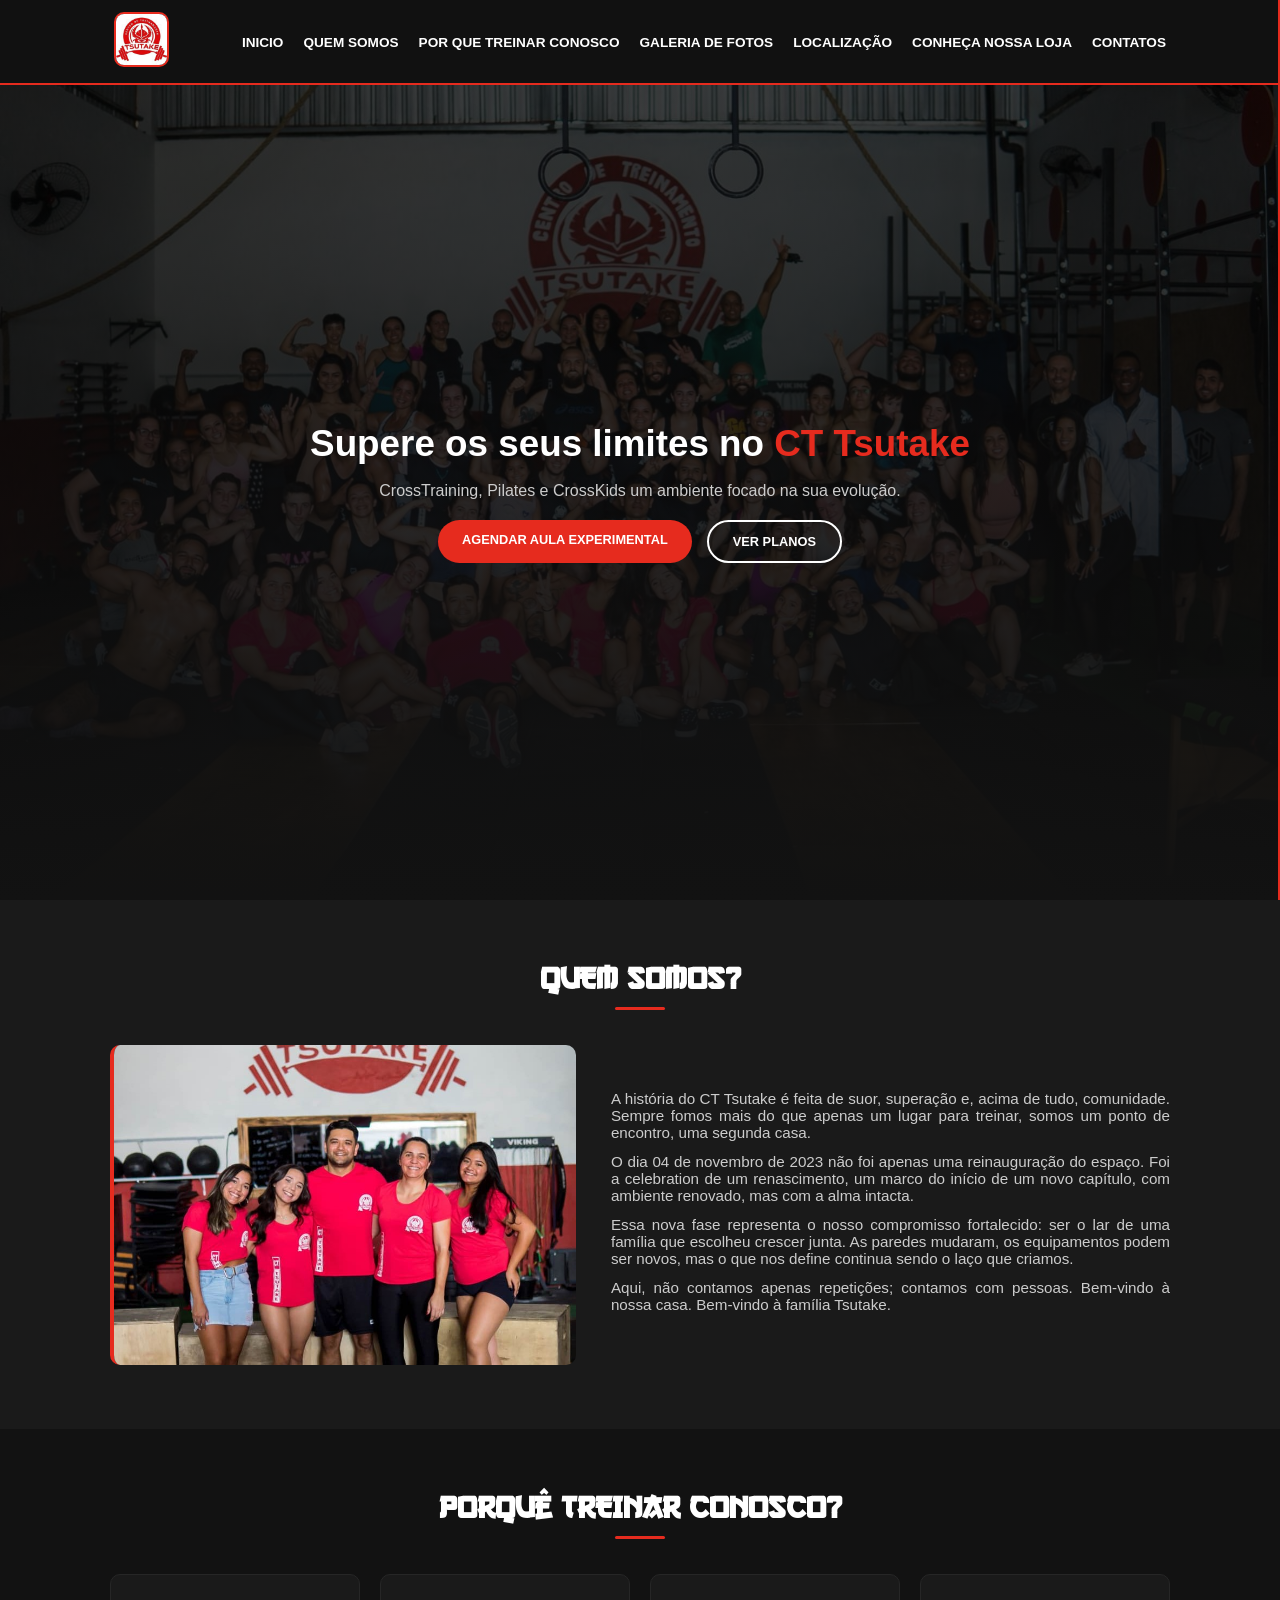
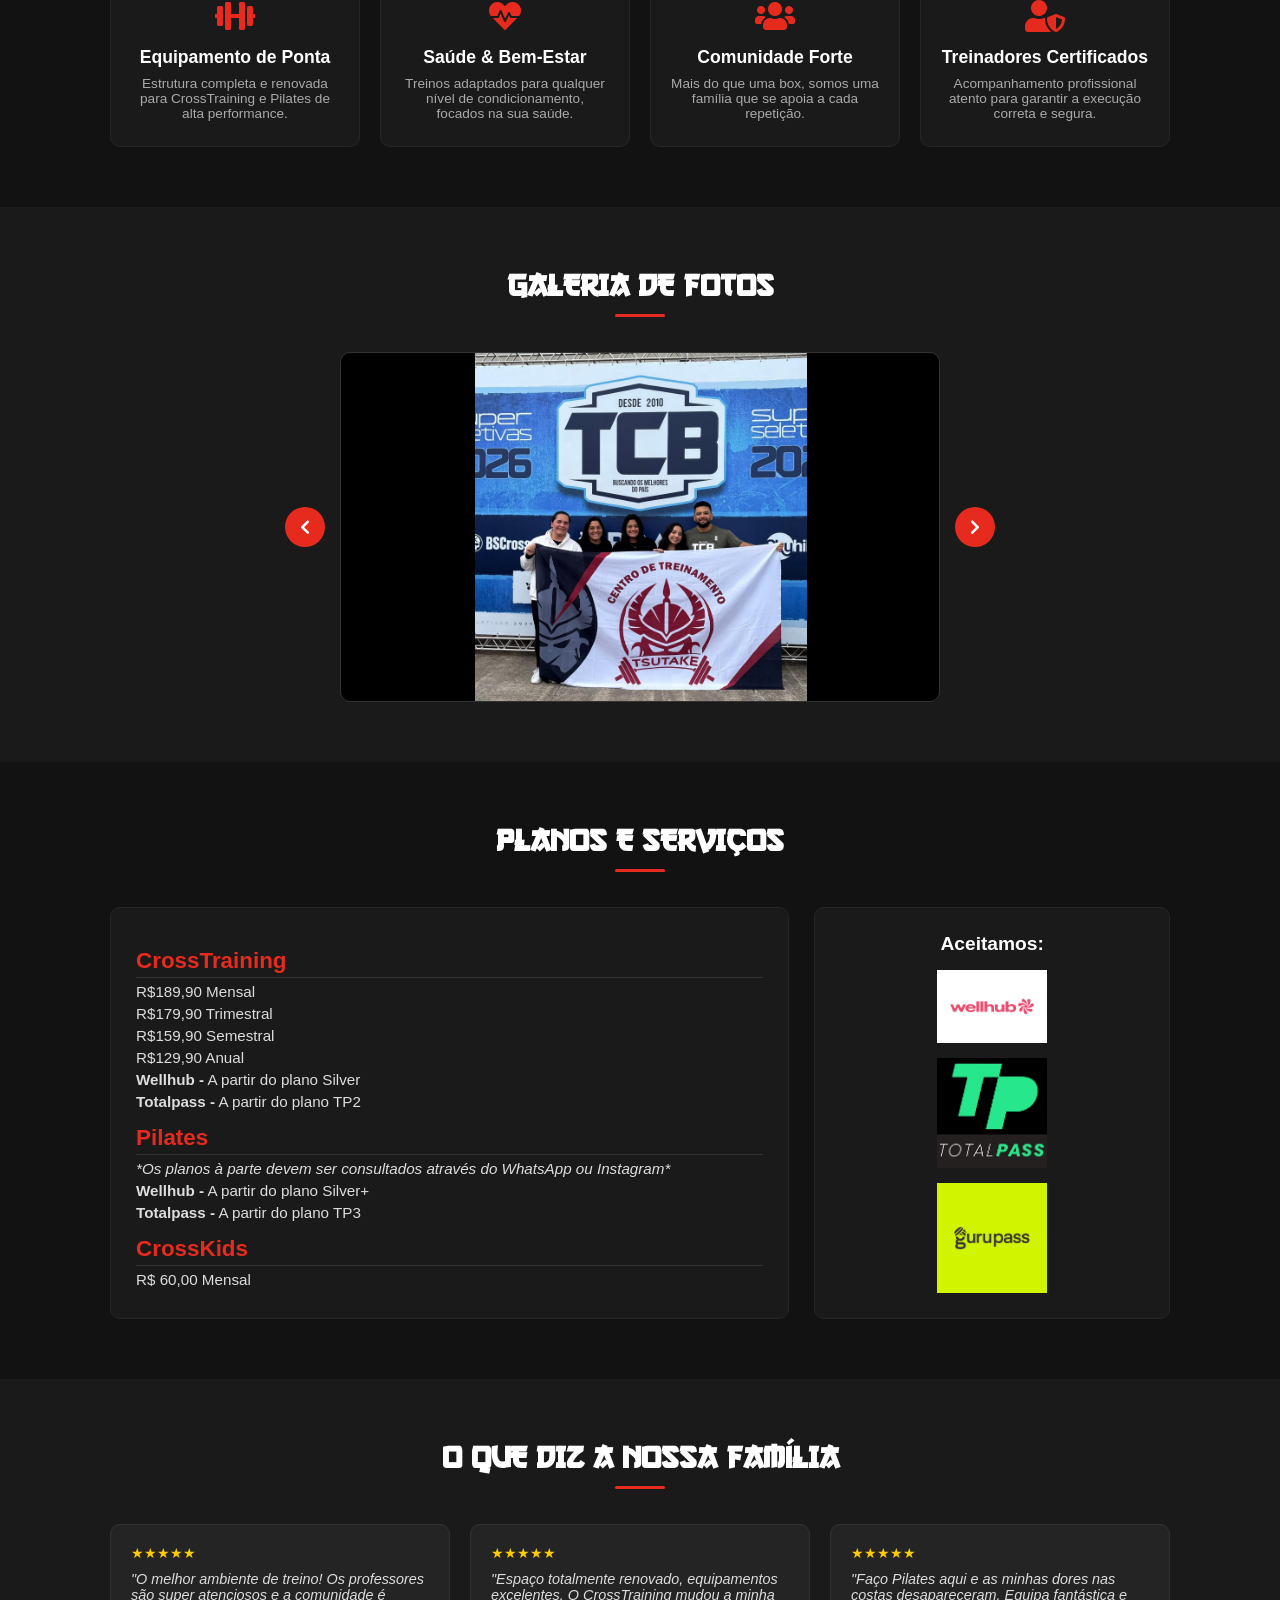
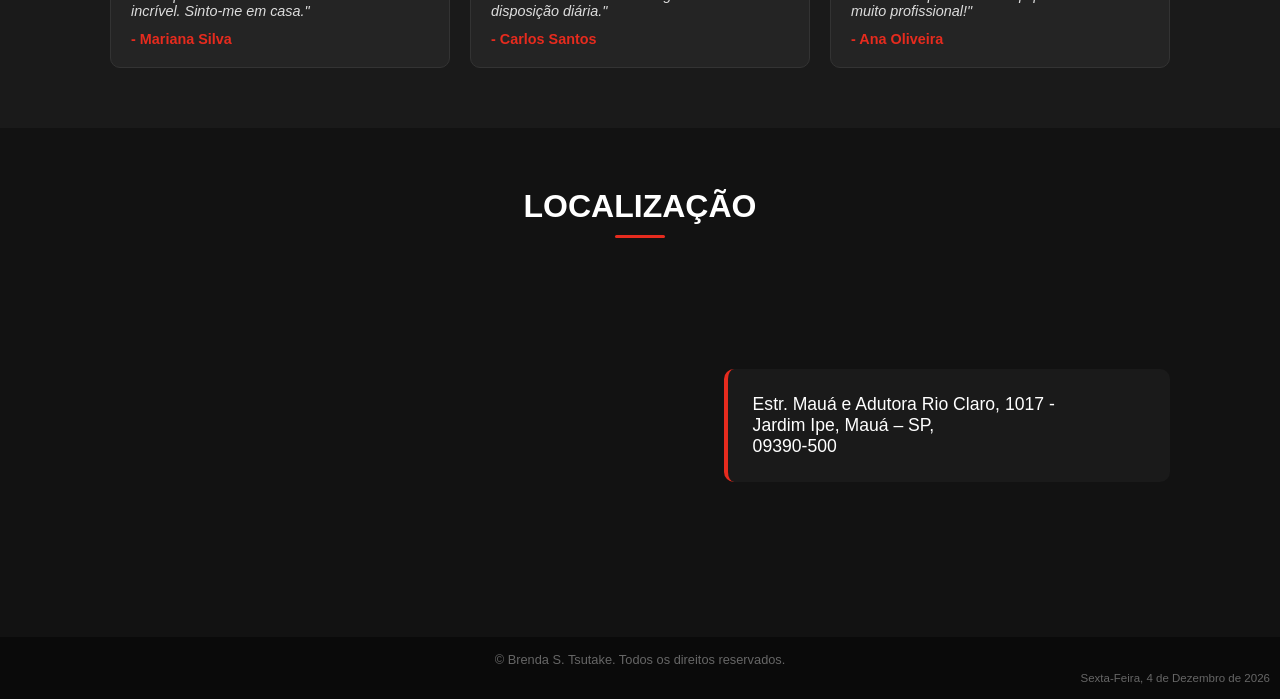
<file: index.html>
<!DOCTYPE html>
<html lang="pt-br">
<head>
    <meta charset="UTF-8">
    <meta name="viewport" content="width=device-width, initial-scale=1.0">
    <title>CT Tsutake</title>
    <link rel="stylesheet" href="assets/style.css">
    <link rel="stylesheet" href="https://cdnjs.cloudflare.com/ajax/libs/font-awesome/6.0.0-beta3/css/all.min.css">
    <link rel="stylesheet" href="https://cdnjs.cloudflare.com/ajax/libs/font-awesome/5.15.4/css/all.min.css">
</head>
<body>

    <header>
        <nav class="navbar">
            <div class="logo">
                <img src="assets/img/loho.jpg" alt="Logo CT Tsutake">
            </div>
            <ul class="nav-links">
                <li><a href="#inicio">Inicio</a></li>
                <li><a href="#quem-somos">Quem somos</a></li>
                <li><a href="#treino">Por que treinar conosco</a></li>
                <li><a href="#galeria">Galeria de Fotos</a></li>
                <li><a href="#localizacao">Localização</a></li>
                <li><a href="loja.html">Conheça nossa loja</a></li>
                <li><a href="javascript:void(0)" onclick="openNav()">Contatos</a></li>
            </ul>
        </nav>
    </header>

    <main>

       <section id="inicio" class="hero">
            <div class="hero-content">
                <h1>Supere os seus limites no <span class="text-highlight">CT Tsutake</span></h1>
                <p>CrossTraining, Pilates e CrossKids um ambiente focado na sua evolução.</p>
                <div class="hero-buttons">
                    <a href="javascript:void(0)" onclick="openNav()" class="btn-primary">Agendar Aula Experimental</a>
                    <a href="#planos" class="btn-secondary">Ver Planos</a>
                </div>
            </div>
        </section>

        <section id="quem-somos" class="about">
            <div class="container">
                <h2>Quem somos?</h2>
                <div class="about-content">
                    <div class="about-image">
                        <img src="assets/img/quem somos.jpg" alt="Equipe CT Tsutake">
                    </div>
                    <div class="about-text">
                        <p>A história do CT Tsutake é feita de suor, superação e, acima de tudo, comunidade. Sempre fomos mais do que apenas um lugar para treinar, somos um ponto de encontro, uma segunda casa.</p>
                        <p>O dia 04 de novembro de 2023 não foi apenas uma reinauguração do espaço. Foi a celebration de um renascimento, um marco do início de um novo capítulo, com ambiente renovado, mas com a alma intacta.</p>
                        <p>Essa nova fase representa o nosso compromisso fortalecido: ser o lar de uma família que escolheu crescer junta. As paredes mudaram, os equipamentos podem ser novos, mas o que nos define continua sendo o laço que criamos.</p>
                        <p>Aqui, não contamos apenas repetições; contamos com pessoas. Bem-vindo à nossa casa. Bem-vindo à família Tsutake.</p>
                    </div>
                </div>
            </div>
        </section>

        <section id="treino" class="features">
            <div class="container">
                <h2>Porquê treinar conosco?</h2>
                <div class="features-grid">
                    <div class="feature-card">
                        <i class="fas fa-dumbbell"></i>
                        <h3>Equipamento de Ponta</h3>
                        <p>Estrutura completa e renovada para CrossTraining e Pilates de alta performance.</p>
                    </div>
                    <div class="feature-card">
                        <i class="fas fa-heartbeat"></i>
                        <h3>Saúde & Bem-Estar</h3>
                        <p>Treinos adaptados para qualquer nível de condicionamento, focados na sua saúde.</p>
                    </div>
                    <div class="feature-card">
                        <i class="fas fa-users"></i>
                        <h3>Comunidade Forte</h3>
                        <p>Mais do que uma box, somos uma família que se apoia a cada repetição.</p>
                    </div>
                    <div class="feature-card">
                        <i class="fas fa-user-shield"></i>
                        <h3>Treinadores Certificados</h3>
                        <p>Acompanhamento profissional atento para garantir a execução correta e segura.</p>
                    </div>
                </div>
            </div>
        </section>

        <section id="galeria" class="gallery">
            <div class="container">
                <h2>Galeria de fotos</h2>
                <div class="gallery-wrapper"> 
                    <button class="slider-btn prev"><i class="fas fa-chevron-left"></i></button>
                    <div class="slider-container">
                        <div class="slider">
                            <div class="slide"><img src="assets/img/tcb.jpeg" alt="Foto 1"></div>
                            <div class="slide"><img src="assets/img/tcb2.jpeg" alt="Foto 2"></div>
                            <div class="slide"><img src="assets/img/wodleague2025.jpg" alt="Foto 3"></div>
                            <div class="slide"><img src="assets/img/nauru.jpg" alt="Foto 4"></div>
                            <div class="slide"><img src="assets/img/MetaExperience.jpeg" alt="Foto 5"></div> 
                            <div class="slide"><img src="assets/img/inauguracao.jpg" alt="Foto 6"></div>
                            <div class="slide"><img src="assets/img/quem somos.jpg" alt="Foto 7"></div> 
                        </div>
                    </div>
                    <button class="slider-btn next"><i class="fas fa-chevron-right"></i></button>
                </div> 
            </div>
        </section>

        <section id="planos" class="services">
            <div class="container"> <h2>Planos e serviços</h2>
                <div class="services-content">
                    <div class="services-list">
                        <h3>CrossTraining</h3>
                        <p>R$189,90 Mensal</p>
                        <p>R$179,90 Trimestral</p>
                        <p>R$159,90 Semestral</p>
                        <p>R$129,90 Anual</p>
                        <p><strong>Wellhub -</strong> A partir do plano Silver</p>
                        <p><strong>Totalpass -</strong> A partir do plano TP2</p>
                        
                        <h3>Pilates</h3>
                        <p><em>*Os planos à parte devem ser consultados através do WhatsApp ou Instagram*</em></p>
                        <p><strong>Wellhub -</strong> A partir do plano Silver+</p>
                        <p><strong>Totalpass -</strong> A partir do plano TP3</p>
                        
                        <h3>CrossKids</h3>
                        <p>R$ 60,00 Mensal</p>
                    </div>

                    <div class="services-partners">
                        <h3>Aceitamos:</h3>
                        <img src="assets/img/wellhub-logo-0.png" alt="Wellhub">
                        <img src="assets/img/totalpass.png" alt="TotalPass">
                        <img src="assets/img/gurupass.png" alt="Gurupass">
                    </div>
                </div>
            </div>
        </section>

        <section class="testimonials">
            <div class="container">
                <h2>O que diz a nossa família</h2>
                <div class="testimonials-grid">
                    <div class="testimonial-card">
                        <div class="stars">★★★★★</div>
                        <p>"O melhor ambiente de treino! Os professores são super atenciosos e a comunidade é incrível. Sinto-me em casa."</p>
                        <h4>- Mariana Silva</h4>
                    </div>
                    <div class="testimonial-card">
                        <div class="stars">★★★★★</div>
                        <p>"Espaço totalmente renovado, equipamentos excelentes. O CrossTraining mudou a minha disposição diária."</p>
                        <h4>- Carlos Santos</h4>
                    </div>
                    <div class="testimonial-card">
                        <div class="stars">★★★★★</div>
                        <p>"Faço Pilates aqui e as minhas dores nas costas desapareceram. Equipa fantástica e muito profissional!"</p>
                        <h4>- Ana Oliveira</h4>
                    </div>
                </div>
            </div>
        </section>
        
        <section id="localizacao" class="location">
            <div class="container">
                <h2><center>Localização</center></h2>
                <div class="location-content">
                    
                    <div class="map">
                        <iframe src="https://www.google.com/maps/embed?pb=!1m18!1m12!1m3!1d3654.788423385422!2d-46.456747924667155!3d-23.647746978740535!2m3!1f0!2f0!3f0!3m2!1i1024!2i768!4f13.1!3m3!1m2!1s0x94ce6948a3c8f2d3%3A0x7f87b6864f4db1be!2sCentro%20de%20Treinamento%20Tsutake!5e0!3m2!1spt-BR!2sbr!4v1762151140264!5m2!1spt-BR!2sbr" width="600" height="450" style="border:0;" allowfullscreen="" loading="lazy" referrerpolicy="no-referrer-when-downgrade"></iframe>
                    </div>

                    <div class="address">
                    <p>Estr. Mauá e Adutora Rio Claro, 1017 -<br>
                    Jardim Ipe, Mauá – SP,<br>
                    09390-500</p>
                    </div>

                </div>
            </div>
        </section>
                
    </main>

    <footer>
        <p>© Brenda S. Tsutake. Todos os direitos reservados.</p>
        <p id="data-footer" style="text-align: right; margin-right: 10px; font-size: 0.9em; margin-top: 5px;"></p>
    </footer>

    <script src="assets/script.js"></script>

    <script type="text/javascript">
        (function() {
            var dia = new Array("Domingo", "Segunda-Feira", "Terça-Feira", "Quarta-Feira", "Quinta-Feira", "Sexta-Feira", "Sábado");
            var mes = new Array("Janeiro", "Fevereiro", "Março", "Abril", "Maio", "Junho", "Julho", "Agosto", "Setembro", "Outubro", "Novembro", "Dezembro");
            var data = new Date();
            var dataPorExtenso = dia[data.getDay()] + ", " + data.getDate() + " de " + mes[data.getMonth()] + " de " + data.getFullYear();
            
            document.getElementById("data-footer").innerHTML = dataPorExtenso;
        })();
    </script>
</body>

<div id="contactSidebar" class="sidebar">
    <a href="javascript:void(0)" class="closebtn" onclick="closeNav()">×</a>
    <div class="sidebar-content">
        <h2><center>Entre em contato conosco</center></h2>
        <hr>
        <br>
         <a href="https://www.instagram.com/ct.tsutake/" target="_blank" class="contact-btn">
        <p><i class="fab fa-instagram"></i>ct.tsutake</p>
    </a>
         <a href="https://wa.me/5511918770148" target="_blank" class="contact-btn">
        <p><i class="fab fa-whatsapp"></i>+55 11 91877-0148</p>
        <br>
    </a>
    </div>
     <hr>
        <br>
        <div class="sidebar-contact-box">
        <h3>Envie uma mensagem</h3>
        <p>Tire suas dúvidas ou agende uma aula experimental!</p>

        <form action="#" method="POST">
        <div class="input-group">
            <label for="nome">Nome:</label>
            <input type="text" id="nome" name="nome" placeholder>
        </div>

        <div class="input-group">
            <label for="whatsapp">WhatsApp:</label>
            <input type="text" id="whatsapp" name="whatsapp" placeholder="(11)99999-9999" required>
        </div>
        <div class="input-group">
            <label for="mensagem">Mensagem:</label>
            <textarea id="mensagem" name="mensagem" placeholder="Como podemos ajudar?" required></textarea>
        </div>
        <button type="submit" class="btn-enviar">Enviar</button>
        </form>
        </div>
</div>
</html>
</file>
<file: assets/style.css>
@font-face {
    font-family: 'gang';
    src: url('../assets/fontes/gang_of_three/go3v2.ttf') format('truetype');
}

* {
    margin: 0;
    padding: 0;
    box-sizing: border-box;
    font-family: 'Montserrat', Arial, sans-serif;
}

html {
    scroll-behavior: smooth;
    scroll-padding-top: 95px; 
}

.container {
    width: 100%;
    max-width: 1100px; 
    margin: 0 auto;    
    padding: 0 20px;   
}

/* header e navbar */
header {
    background: rgba(18, 18, 18, 0.95);
    backdrop-filter: blur(10px);
    width: 100%;
    position: fixed;
    top: 0;
    left: 0;
    z-index: 1000;
    border-bottom: 2px solid #e62b1e;
    height: 85px; 
}

.navbar {
    display: flex;
    justify-content: space-between;
    align-items: center;
    max-width: 1100px;
    margin: 0 auto;
    padding: 0.4rem 1.5rem; 
    height: 100%;
}

.logo img {
    height: 55px; 
    width: 55px;
    border-radius: 10px;
    object-fit: cover;
    border: 2px solid #e62b1e;
}

.nav-links {
    display: flex;
    list-style: none;
    align-items: center;
}

.nav-links li {
    margin-left: 20px;
}

.nav-links a {
    text-decoration: none;
    color: #fff;
    font-weight: bold;
    transition: all 0.3s ease;
    font-size: 0.85rem; 
    text-transform: uppercase;
}

.nav-links a:hover {
    color: #e62b1e;
}

/* hero */
.hero {
    height: calc(100vh - 85px); 
    width: 100%;
    margin-top: 85px; 
    
    background-image: linear-gradient(rgba(0, 0, 0, 0.75), rgba(18, 18, 18, 1)), url('img/inauguracao.jpg');
    background-size: cover;
    background-position: center;
    
    display: flex;
    justify-content: center;
    align-items: center;
    text-align: center;
    color: #fff;
    
    box-sizing: border-box; 
    padding: 0 20px; 
}

.hero-content {
    max-width: 800px;
    margin: 0 auto;
    padding: 0; 
    display: flex;
    flex-direction: column;
    justify-content: center;
    align-items: center;
}

.hero-content h1 {
    font-size: 2.3rem; 
    max-width: 750px;
    margin: 0 auto 15px auto;
    line-height: 1.2;
}

.hero-content p {
    font-size: 1rem;
    margin-bottom: 20px;
    color: #ccc;
}

.text-highlight {
    color: #e62b1e;
}

.hero-buttons {
    display: flex;
    justify-content: center;
    gap: 15px;
}

.btn-primary {
    background-color: #e62b1e;
    color: white;
    padding: 12px 24px; 
    border-radius: 25px;
    text-decoration: none;
    font-weight: bold;
    text-transform: uppercase;
    font-size: 0.8rem;
    transition: all 0.3s ease;
}

.btn-primary:hover {
    background-color: #ff4d3d;
    transform: translateY(-2px);
}

.btn-secondary {
    background-color: transparent;
    color: white;
    padding: 12px 24px;
    border-radius: 25px;
    text-decoration: none;
    font-weight: bold;
    text-transform: uppercase;
    font-size: 0.8rem;
    border: 2px solid white;
    transition: all 0.3s ease;
}

.btn-secondary:hover {
    background-color: white;
    color: #121212;
    transform: translateY(-2px);
}

/* seções*/
section {
    padding: 60px 0; 
    background-color: #121212; 
}

h2 {
    font-family: 'gang', Arial, sans-serif;
    font-size: 2rem;
    text-align: center;
    margin-bottom: 35px;
    color: #fff;
    text-transform: uppercase;
}

h2::after {
    content: '';
    display: block;
    width: 50px;
    height: 3px;
    background: #e62b1e;
    margin: 10px auto 0 auto;
    border-radius: 2px;
}

/* quem somos*/
.about {
    background-color: #1a1a1a;
}

.about-content {
    display: flex;
    align-items: center;
    gap: 35px;
    flex-wrap: wrap; 
}

.about-image {
    flex: 1;
}

.about-image img {
    width: 100%;
    max-height: 320px; 
    object-fit: cover;
    border-radius: 10px;
    border-left: 4px solid #e62b1e;
}

.about-text {
    flex: 1.2;
}

.about-text p {
    margin-bottom: 12px;
    font-size: 0.95rem;
    color: #ccc;
    text-align: justify;
}

/* CARACTERÍSTICAS / POR QUE TREINAR */
.features {
    background-color: #121212;
}

.features-grid {
    display: grid;
    grid-template-columns: repeat(auto-fit, minmax(220px, 1fr)); 
    gap: 20px;
}

.feature-card {
    background: #1a1a1a;
    padding: 25px 20px; 
    border-radius: 10px;
    border: 1px solid #262626;
    text-align: center;
    transition: all 0.3s ease;
}

.feature-card:hover {
    border-color: #e62b1e;
    transform: translateY(-4px);
}

.feature-card i {
    font-size: 2rem; 
    color: #e62b1e;
    margin-bottom: 15px;
}

.feature-card h3 {
    font-size: 1.1rem;
    color: #fff;
    margin-bottom: 8px;
    font-family: Arial, sans-serif;
}

.feature-card p {
    color: #aaa;
    font-size: 0.85rem;
}

/* GALERIA DE FOTOS */
.gallery {
    background-color: #1a1a1a; 
}

.gallery-wrapper {
    display: flex;
    align-items: center; 
    justify-content: center;
    max-width: 800px; 
    margin: 0 auto;
    gap: 15px; 
}

.slider-container {
    flex-grow: 1; 
    max-width: 600px; 
    height: 350px; 
    overflow: hidden; 
    position: relative; 
    border-radius: 10px;
    border: 1px solid #333;
    background-color: #000;
}

.slider {
    display: flex; 
    width: fit-content; 
    height: 100%; 
    transition: transform 0.5s cubic-bezier(0.4, 0, 0.2, 1); 
}

.slide {
    min-width: 600px; 
    height: 100%; 
    display: flex; 
    align-items: center;
    justify-content: center;
}

.slide img {
    max-width: 100%; 
    max-height: 100%; 
    object-fit: contain; 
}

.slider-btn {
    background-color: #e62b1e;
    color: white;
    border: none;
    border-radius: 50%;
    width: 40px; 
    height: 40px;
    font-size: 1rem;
    cursor: pointer;
    transition: all 0.3s ease;
    display: flex; 
    align-items: center;
    justify-content: center;
}

/* planos e serviços */
.services {
    background-color: #121212; 
}

.services-content {
    display: flex;
    justify-content: space-between;
    align-items: stretch; 
    gap: 25px;
    flex-wrap: wrap;
}

.services-list {
    flex: 2; 
    background-color: #1a1a1a; 
    padding: 25px; 
    border-radius: 10px;
    border: 1px solid #262626;
}

.services-list h3 {
    font-size: 1.4rem; 
    margin: 15px 0 5px 0; 
    color: #e62b1e;
    border-bottom: 1px solid #333;
    padding-bottom: 3px;
}

.services-list p {
    font-size: 0.95rem;
    margin-bottom: 5px;
    color: #ddd;
}

.services-partners {
    flex: 1; 
    background: #1a1a1a;
    padding: 20px;
    border-radius: 10px;
    border: 1px solid #262626;
    display: flex;
    flex-direction: column;
    align-items: center;
    justify-content: center;
    gap: 15px; 
}

.services-partners h3 {
    font-size: 1.2rem;
    color: #fff;
}

.services-partners img {
    max-width: 110px; 
    height: auto;
}

/* testemunhos (avaliações fictícias) */
.testimonials {
    background-color: #1a1a1a;
}

.testimonials-grid {
    display: grid;
    grid-template-columns: repeat(auto-fit, minmax(260px, 1fr));
    gap: 20px;
}

.testimonial-card {
    background: #242424;
    padding: 20px;
    border-radius: 10px;
    border: 1px solid #333;
}

.testimonial-card .stars {
    color: #ffcc00;
    margin-bottom: 10px;
    font-size: 0.9rem;
}

.testimonial-card p {
    font-style: italic;
    color: #ddd;
    margin-bottom: 12px;
    font-size: 0.9rem;
}

.testimonial-card h4 {
    color: #e62b1e;
    font-size: 0.9rem;
    font-family: Arial, sans-serif;
}

/* localização */
.location {
    background: #121212; 
}

.location-content {
    display: flex;
    align-items: center; 
    gap: 25px;
    flex-wrap: wrap;
}

.map {
    flex: 1.2;
}

.map iframe {
    width: 100%;
    height: 300px; 
    border-radius: 10px; 
}

.address {
    flex: 0.8;
    background: #1a1a1a;
    padding: 25px;
    border-radius: 10px;
    border-left: 4px solid #e62b1e;
}

.address p {
    font-size: 1.1rem; 
    color: #fff;
}

/* sidebar */
.sidebar {
    height: 100%;
    width: 0;
    position: fixed;
    z-index: 2000;
    top: 0;
    right: 0;
    background-color: #1a1a1a;
    overflow-x: hidden;
    transition: 0.4s ease;
    padding-top: 50px;
    border-left: 2px solid #e62b1e;
}

.sidebar-content {
    padding: 0 15px;
}

.sidebar-content h2 {
    font-size: 1.4rem;
}

.sidebar-content a.contact-btn {
    display: flex;
    align-items: center;
    justify-content: center;
    text-decoration: none;
    background-color: #e62b1e;
    color: #fff;
    border-radius: 20px;
    padding: 10px 20px;
    margin: 10px 0;
    font-weight: bold;
    font-size: 14px;
}

.sidebar-contact-box {
    background-color: #242424;
    border: 1px solid #333;
    border-radius: 10px;
    padding: 18px;
    max-width: 95%;
    margin: 15px auto;
}

.sidebar-contact-box h3 {
    color: #e62b1e;
    font-size: 1.1rem;
    margin-bottom: 5px;
    text-align: center;
}

.sidebar-contact-box p {
    color: #aaa;
    font-size: 0.8rem;
    text-align: center;
    margin-bottom: 15px;
}

.input-group label {
    display: block;
    font-size: 0.8rem;
    margin-bottom: 4px;
    color: #ddd;
}

.input-group input, .input-group textarea {
    width: 100%;
    padding: 8px 12px; 
    border: 1px solid #444;
    background-color: #121212;
    color: #fff;
    border-radius: 5px;
    font-size: 0.85rem;
}

.btn-enviar {
    width: 100%;
    background-color: #e62b1e;
    color: white;
    padding: 10px;
    font-size: 0.9rem;
    text-transform: uppercase;
    border-radius: 5px;
    border: none;
    cursor: pointer;
}

.sidebar .closebtn {
    position: absolute;
    top: 10px;
    right: 20px;
    font-size: 30px;
    color: #888 !important; 
    text-decoration: none;
    transition: color 0.3s ease;
    line-height: 1;
}

footer {
    background: #0a0a0a;
    color: #666;
    text-align: center;
    padding: 15px 0;
    font-size: 0.8rem;
}

/* css da loja*/
.navbar-loja {
    display: flex;
    justify-content: space-between;
    align-items: center;
    padding: 10px 5%;
    background-color: #121212;
    border-bottom: 2px solid #e62b1e;
}

.titulo-loja h1 {
    font-size: 1.8rem;
    color: #fff;
}

body {
    background-color: #000000; /* Garante que o fundo da página inteira acompanhe o tom cinza */
    margin: 0;
}

.loja-container {
    padding: 60px 10%;
    background-color: #000000;
    width: 100%; /* Adicionado o símbolo de porcentagem */
    min-height: calc(100vh - 85px); /* Faz o container ocupar toda a altura restante da tela */
}

.titulo-secao {
    font-size: 2.2rem;
    margin-bottom: 40px;
    color: #fff;
    text-align: center;
}

.titulo-secao span {
    color: #e62b1e;
}

.produtos-grid {
    display: grid;
    grid-template-columns: repeat(auto-fit, minmax(260px, 1fr));
    gap: 25px;
    margin-top: 50px;
}

.produto-card {
    background: #1a1a1a;
    padding: 20px;
    border-radius: 12px;
    border: 1px solid #333;
    display: flex;
    flex-direction: column;
    justify-content: space-between;
    position: relative; 
    transition: all 0.3s ease;
}

.produto-card:hover {
    transform: translateY(-10px);
    border-color: #e62b1e;
    box-shadow: 0 10px 20px rgba(0,0,0,0.5);
}

.produto-card img {
    width: 100%;
    max-height: 250px;
    object-fit: contain;
    background: #242424;
    border-radius: 8px;
    padding: 10px;
}

.produto-card h3 {
    font-size: 1.2rem;
    color: #fff;
    margin: 15px 0 5px;
    font-family: Arial, sans-serif; 
}

.preco {
    font-size: 1.5rem;
    color: #e62b1e;
    font-weight: bold;
    margin-bottom: 15px;
}

.btn-comprar {
    width: 100%;
    background-color: #e62b1e;
    color: white;
    padding: 12px;
    font-weight: bold;
    border: none;
    border-radius: 6px;
    cursor: pointer;
    text-transform: uppercase;
    transition: 0.3s ease;
}

.btn-comprar:hover {
    background-color: #ff4d3d;
}   

.tag-desconto {
    z-index: 2;
    background-color: #e62b1e;
    color: white;
    font-size: 0.8rem;
    font-weight: bold;
    padding: 6px 12px;
    border-radius: 6px;
    position: absolute;
    top: 15px;
    left: 15px;
    box-shadow: 0 2px 5px rgba(0,0,0,0.3);
}

.btn-voltar {
    display: inline-block;
    padding: 10px 20px;
    background-color: transparent;
    color: #e62b1e;
    font-weight: bold;
    border: 2px solid #e62b1e;
    border-radius: 6px;
    cursor: pointer;
    transition: 0.3s ease;
    text-decoration: none;
    text-transform: uppercase;
    font-size: 0.85rem;
}

.btn-voltar:hover {
    background-color: #e62b1e;
    color: white;
}

/* Responsividade */
@media (max-width: 768px) {
    .navbar {
        flex-direction: column;
        padding: 1rem;
    }
    .nav-links {
        margin-top: 10px;
        flex-wrap: wrap;
        justify-content: center;
    }
    .nav-links li {
        margin: 5px 8px;
    }
    .about-content, .services-content, .location-content {
        flex-direction: column;
    }
    .slider-container {
        max-width: 100%;
        height: 250px;
    }
    .slide {
        min-width: 100%;
    }
}
</file>
